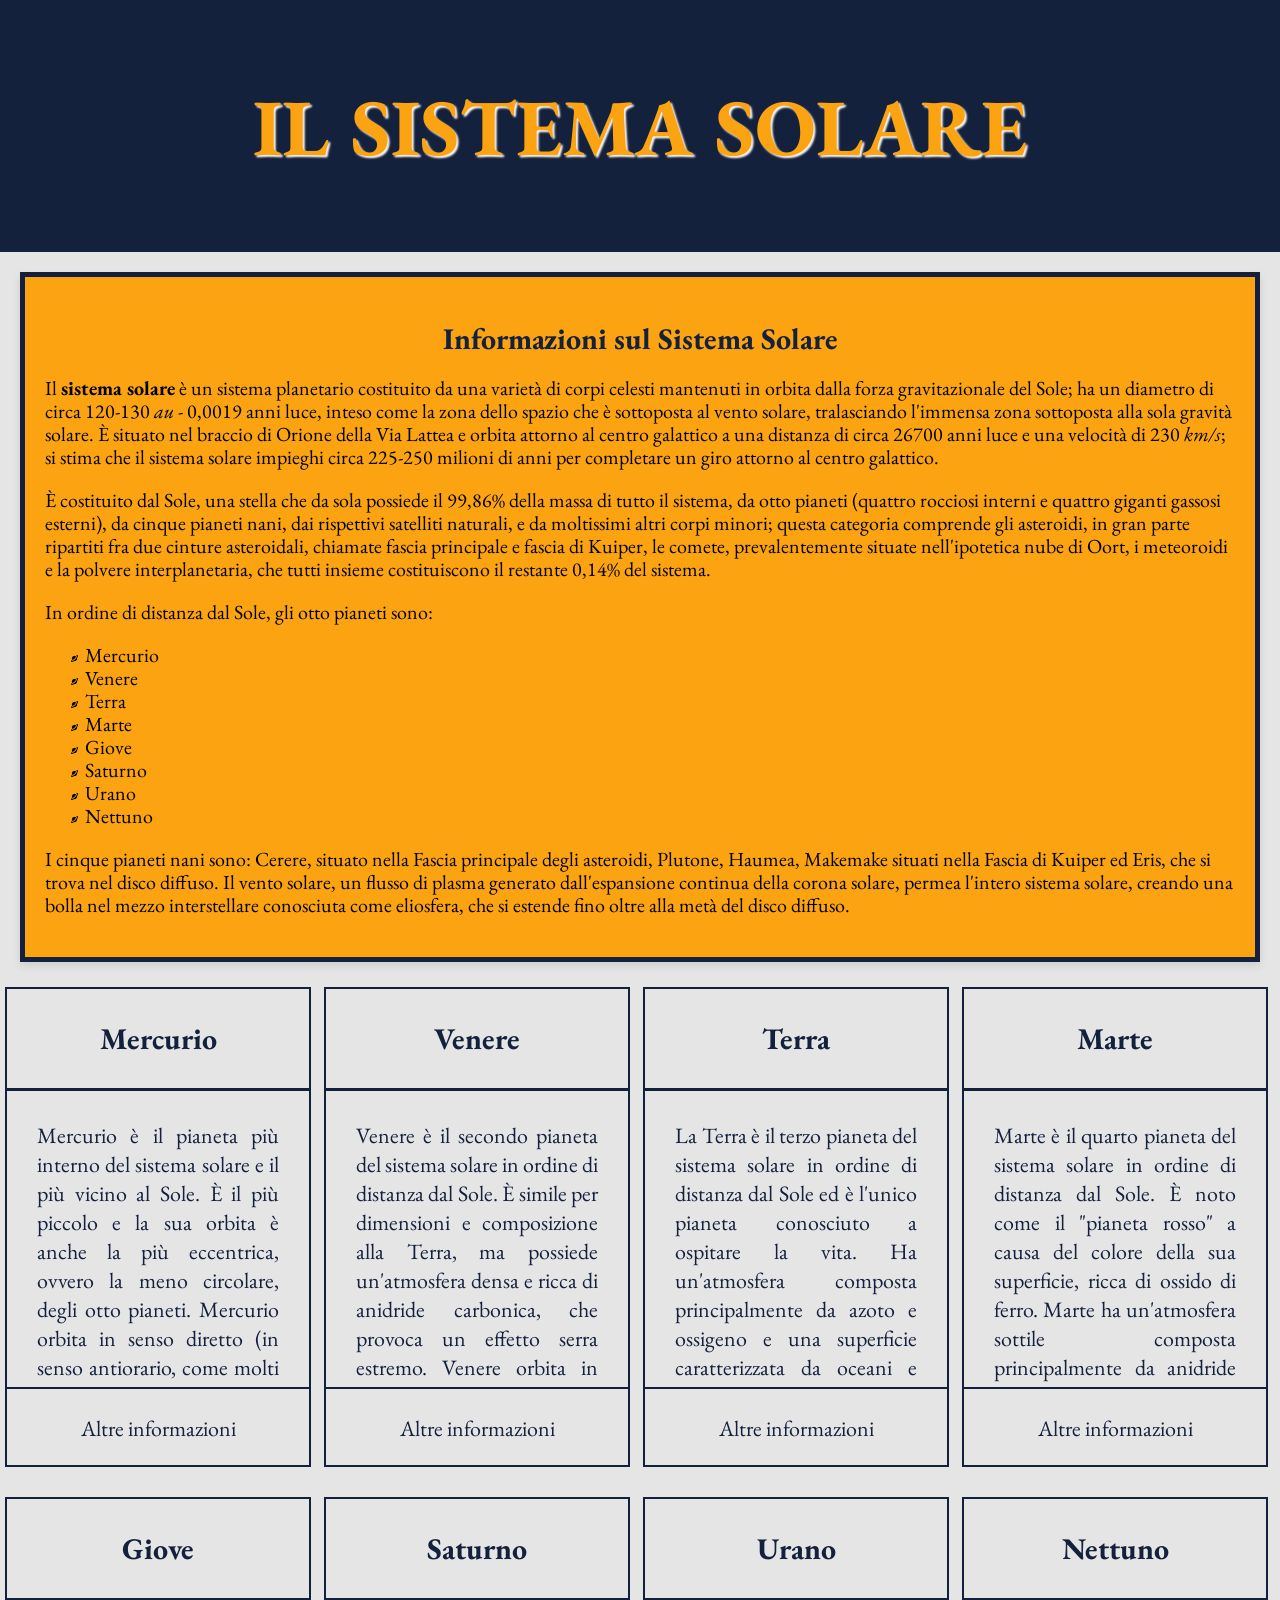
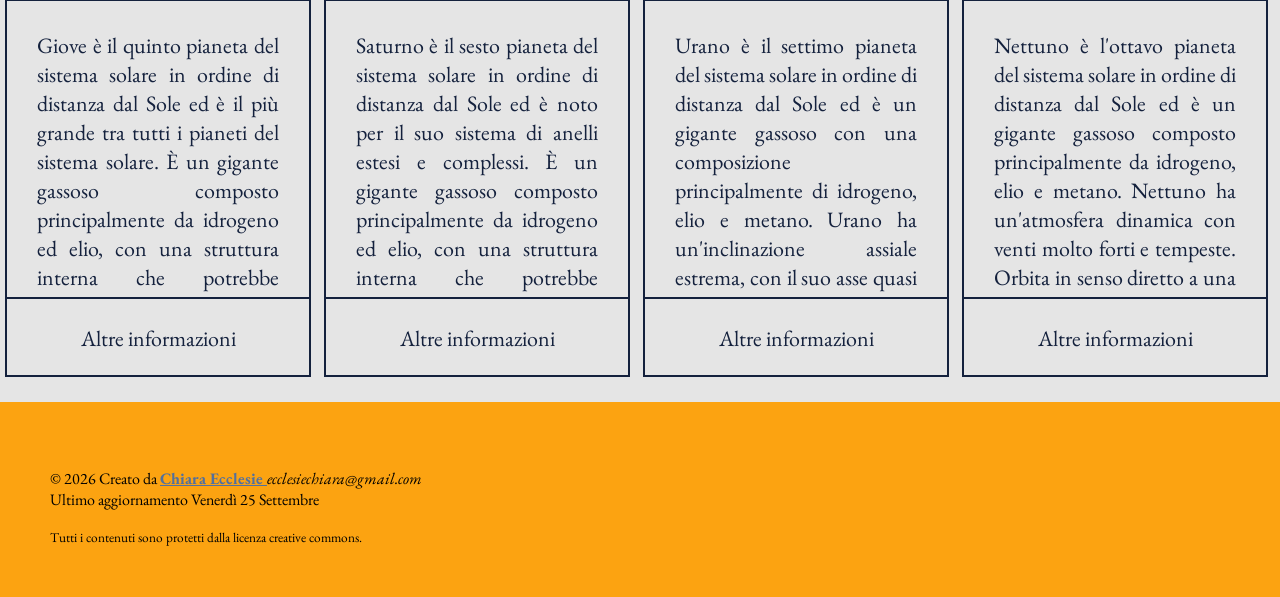
<file: index.html>
<!DOCTYPE html>
<html lang="en">
<head>
    <meta charset="UTF-8">
    <meta name="viewport" content="width=device-width, initial-scale=1.0">
    <title>Il Sistema Solare</title>
    <link rel="stylesheet" href="prova.css">
</head>
<body>
  <div id="header">
    <h1>IL SISTEMA SOLARE</h1>
  </div>

  <div id="main">
    <h2 class="content-title">Informazioni sul Sistema Solare</h2>

    <p>
      Il <span class="bold">sistema solare</span> è un sistema planetario costituito da una varietà di corpi celesti mantenuti in orbita dalla forza gravitazionale del Sole; ha un diametro di circa 120-130 <abbr title="unità astronomica">au</abbr> - 0,0019 anni luce, inteso come la zona dello spazio che è sottoposta al vento solare, tralasciando l'immensa zona sottoposta alla sola gravità solare. È situato nel braccio di Orione della Via Lattea e orbita attorno al centro galattico a una distanza di circa 26700 anni luce e una velocità di 230 <abbr title="chilometri al secondo">km/s</abbr>; si stima che il sistema solare impieghi circa 225-250 milioni di anni per completare un giro attorno al centro galattico.
    </p>

    <p>
      È costituito dal Sole, una stella che da sola possiede il 99,86% della massa di tutto il sistema, da otto pianeti (quattro rocciosi interni e quattro giganti gassosi esterni), da cinque pianeti nani, dai rispettivi satelliti naturali, e da moltissimi altri corpi minori; questa categoria comprende gli asteroidi, in gran parte ripartiti fra due cinture asteroidali, chiamate fascia principale e fascia di Kuiper, le comete, prevalentemente situate nell'ipotetica nube di Oort, i meteoroidi e la polvere interplanetaria, che tutti insieme costituiscono il restante 0,14% del sistema.
    </p>

    <p>
      In ordine di distanza dal Sole, gli otto pianeti sono:
    </p>

    <ul>
      <li>Mercurio</li>
      <li>Venere</li>
      <li>Terra</li>
      <li>Marte</li>
      <li>Giove</li>
      <li>Saturno</li>
      <li>Urano</li>
      <li>Nettuno</li>
    </ul>

    <p>
      I cinque pianeti nani sono: Cerere, situato nella Fascia principale degli asteroidi, Plutone, Haumea, Makemake situati nella Fascia di Kuiper ed Eris, che si trova nel disco diffuso. Il vento solare, un flusso di plasma generato dall'espansione continua della corona solare, permea l'intero sistema solare, creando una bolla nel mezzo interstellare conosciuta come eliosfera, che si estende fino oltre alla metà del disco diffuso.
    </p>
  </div>

  <div class="card">
    <h2 class="card-head">Mercurio</h2>
    <p class="card-body">
      Mercurio è il pianeta più interno del sistema solare e il più vicino al Sole. È il più piccolo e la sua orbita è anche la più eccentrica, ovvero la meno circolare, degli otto pianeti. Mercurio orbita in senso diretto (in senso antiorario, come molti altri pianeti del sistema solare) a una distanza media di 0,3871 au dal Sole con un periodo di rivoluzione di 87,969 giorni terrestri. Mercurio è anche in risonanza orbitale-rotazionale: completa tre rotazioni intorno al proprio asse ogni due orbite attorno al Sole.
    </p>
    <p class="card-footer">
     Altre informazioni
    </p>
  </div>

  <div class="card">
    <h2 class="card-head">Venere</h2>
    <p class="card-body">
      Venere è il secondo pianeta del sistema solare in ordine di distanza dal Sole. È simile per dimensioni e composizione alla Terra, ma possiede un'atmosfera densa e ricca di anidride carbonica, che provoca un effetto serra estremo. Venere orbita in senso diretto a una distanza media di 0,723 au dal Sole con un periodo di rivoluzione di 224,7 giorni terrestri. La sua rotazione è retrograda, completando una rotazione intorno al proprio asse in circa 243 giorni terrestri.
    </p>
    <p class="card-footer">
     Altre informazioni
    </p>
  </div>

  <div class="card">
    <h2 class="card-head">Terra</h2>
    <p class="card-body">
      La Terra è il terzo pianeta del sistema solare in ordine di distanza dal Sole ed è l'unico pianeta conosciuto a ospitare la vita. Ha un'atmosfera composta principalmente da azoto e ossigeno e una superficie caratterizzata da oceani e continenti. La Terra orbita in senso diretto a una distanza media di 1 au dal Sole con un periodo di rivoluzione di circa 365,25 giorni terrestri e ruota intorno al proprio asse in circa 24 ore.
    </p>
    <p class="card-footer">
     Altre informazioni
    </p>
  </div>

  <div class="card">
    <h2 class="card-head">Marte</h2>
    <p class="card-body">
      Marte è il quarto pianeta del sistema solare in ordine di distanza dal Sole. È noto come il "pianeta rosso" a causa del colore della sua superficie, ricca di ossido di ferro. Marte ha un'atmosfera sottile composta principalmente da anidride carbonica e presenta calotte polari di ghiaccio. Orbita in senso diretto a una distanza media di 1,524 au dal Sole con un periodo di rivoluzione di circa 687 giorni terrestri e ruota intorno al proprio asse in circa 24,6 ore.
    </p>
    <p class="card-footer">
     Altre informazioni
    </p>
  </div>

  <div class="card">
    <h2 class="card-head">Giove</h2>
    <p class="card-body">
      Giove è il quinto pianeta del sistema solare in ordine di distanza dal Sole ed è il più grande tra tutti i pianeti del sistema solare. È un gigante gassoso composto principalmente da idrogeno ed elio, con una struttura interna che potrebbe includere un nucleo roccioso. Giove orbita in senso diretto a una distanza media di 5,204 au dal Sole con un periodo di rivoluzione di circa 11,86 anni terrestri e ruota intorno al proprio asse in circa 9,9 ore.
    </p>
    <p class="card-footer">
     Altre informazioni
    </p>
  </div>

  <div class="card">
    <h2 class="card-head">Saturno</h2>
    <p class="card-body">
      Saturno è il sesto pianeta del sistema solare in ordine di distanza dal Sole ed è noto per il suo sistema di anelli estesi e complessi. È un gigante gassoso composto principalmente da idrogeno ed elio, con una struttura interna che potrebbe includere un nucleo roccioso. Saturno orbita in senso diretto a una distanza media di 9,582 au dal Sole con un periodo di rivoluzione di circa 29,46 anni terrestri e ruota intorno al proprio asse in circa 10,7 ore.
    </p>
    <p class="card-footer">
     Altre informazioni
    </p>
  </div>

  <div class="card">
    <h2 class="card-head">Urano</h2>
    <p class="card-body">
      Urano è il settimo pianeta del sistema solare in ordine di distanza dal Sole ed è un gigante gassoso con una composizione principalmente di idrogeno, elio e metano. Urano ha un'inclinazione assiale estrema, con il suo asse quasi parallelo al piano orbitale, il che provoca stagioni estreme. Urano orbita in senso diretto a una distanza media di 19,218 au dal Sole con un periodo di rivoluzione di circa 84 anni terrestri e ruota intorno al proprio asse in circa 17,2 ore.
    </p>
    <p class="card-footer">
     Altre informazioni
    </p>
  </div>

  <div class="card">
    <h2 class="card-head">Nettuno</h2>
    <p class="card-body">
      Nettuno è l'ottavo pianeta del sistema solare in ordine di distanza dal Sole ed è un gigante gassoso composto principalmente da idrogeno, elio e metano. Nettuno ha un'atmosfera dinamica con venti molto forti e tempeste. Orbita in senso diretto a una distanza media di 30,07 au dal Sole con un periodo di rivoluzione di circa 164,8 anni terrestri e ruota intorno al proprio asse in circa 16,1 ore.
    </p>
    <p class="card-footer">
     Altre informazioni
    </p>
  </div>

  <div id="footer">
    <dl>
      <div>
      <dt>&copy; 2026 Creato da</dt>
      <dd><span class="author bold">Chiara Ecclesie <address>ecclesiechiara@gmail.com</address></span></dd>
      </div>

      <div>
      <dt>Ultimo aggiornamento</dt>
      <dd>Venerdì 25 Settembre</dd>
      </div>
    </dl>
    <small>Tutti i contenuti sono protetti dalla licenza creative commons.</small>
  </div>
</body>
</html>
</file>
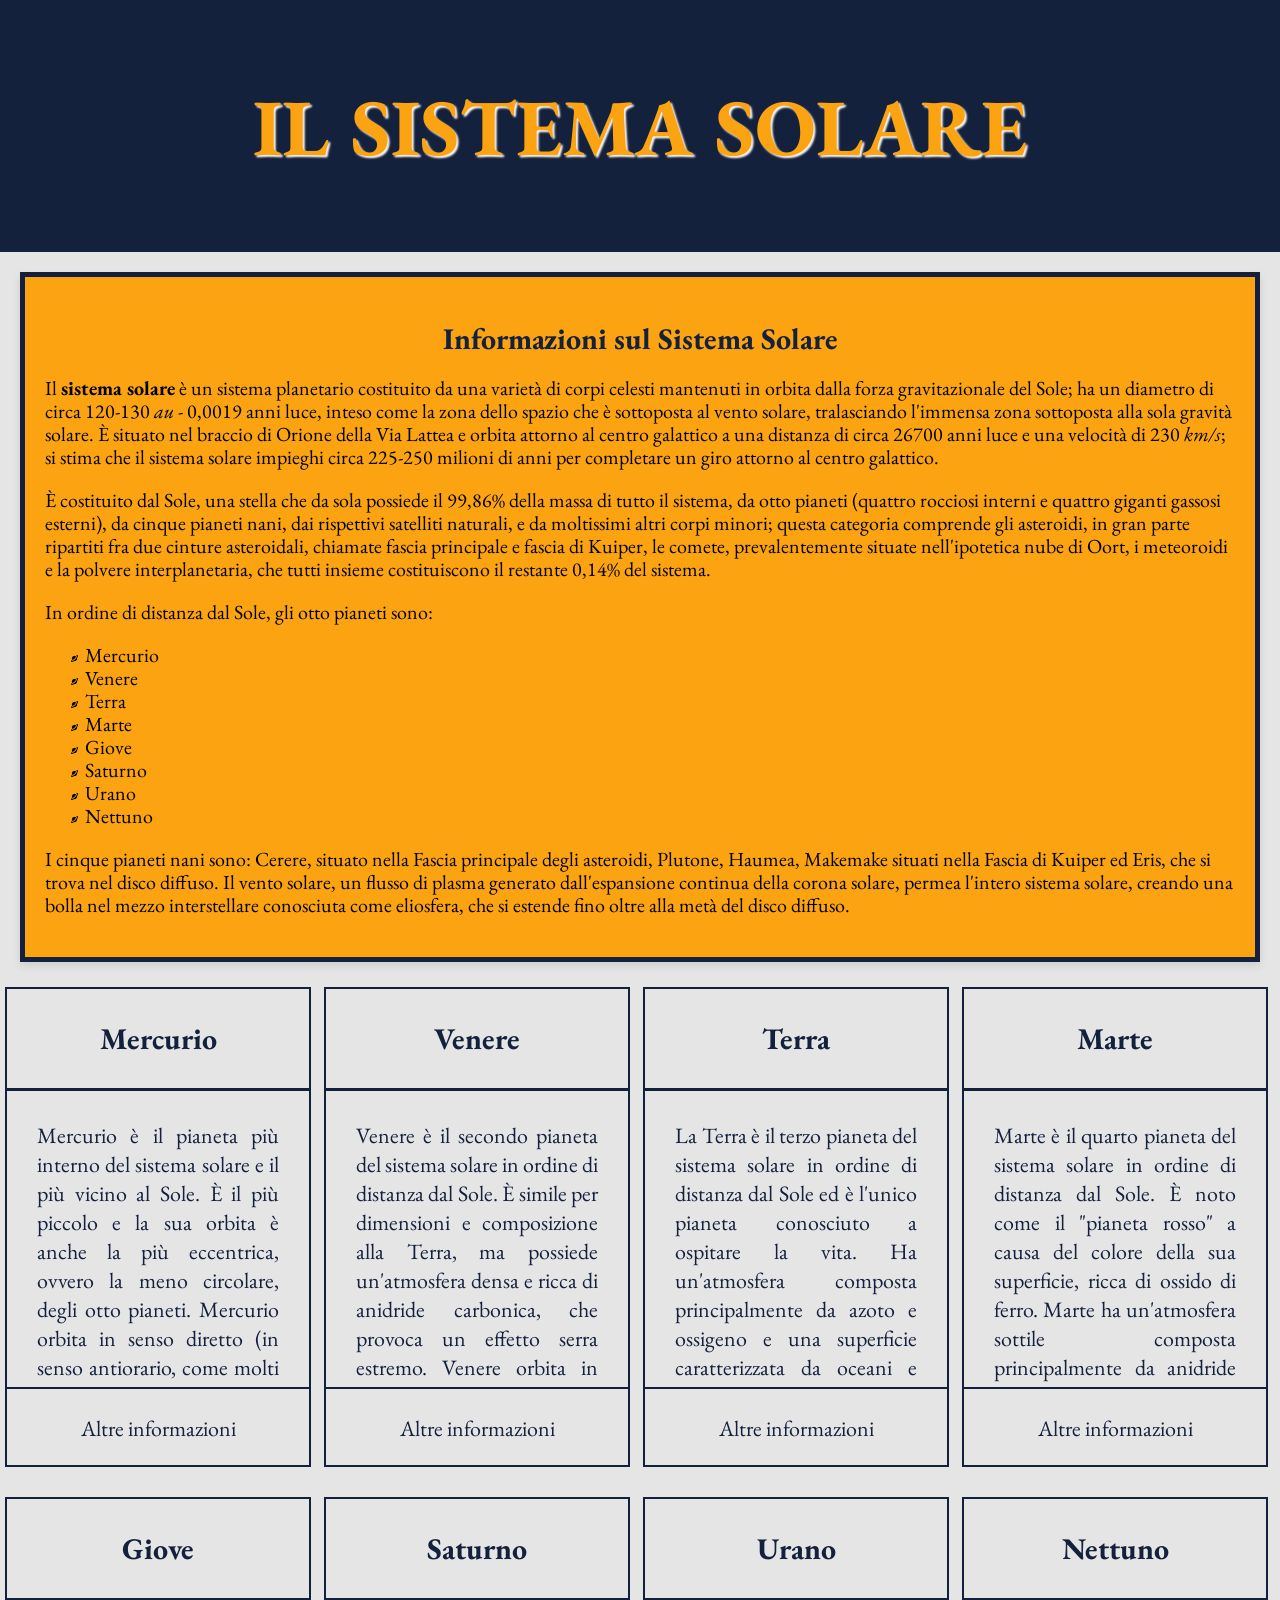
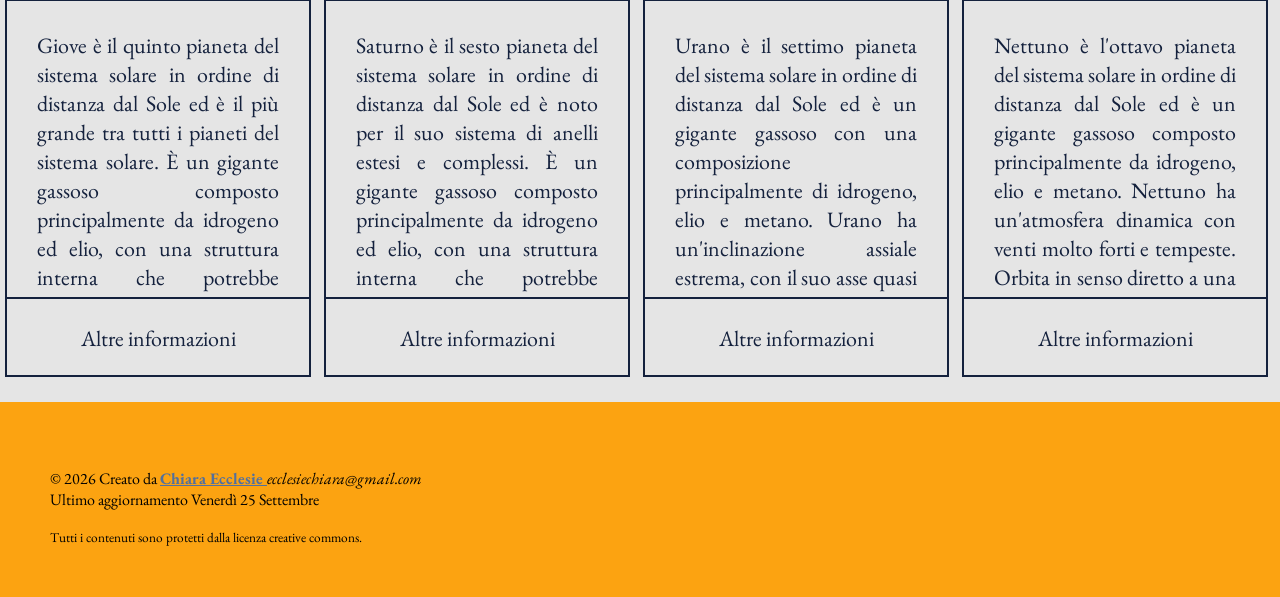
<file: prova.html>
<!DOCTYPE html>
<html lang="en">
<head>
    <meta charset="UTF-8">
    <meta name="viewport" content="width=device-width, initial-scale=1.0">
    <title>Il Sistema Solare</title>
    <link rel="stylesheet" href="prova.css">
</head>
<body>
  <div id="header">
    <h1>IL SISTEMA SOLARE</h1>
  </div>

  <div id="main">
    <h2 class="content-title">Informazioni sul Sistema Solare</h2>

    <p>
      Il <span class="bold">sistema solare</span> è un sistema planetario costituito da una varietà di corpi celesti mantenuti in orbita dalla forza gravitazionale del Sole; ha un diametro di circa 120-130 <abbr title="unità astronomica">au</abbr> - 0,0019 anni luce, inteso come la zona dello spazio che è sottoposta al vento solare, tralasciando l'immensa zona sottoposta alla sola gravità solare. È situato nel braccio di Orione della Via Lattea e orbita attorno al centro galattico a una distanza di circa 26700 anni luce e una velocità di 230 <abbr title="chilometri al secondo">km/s</abbr>; si stima che il sistema solare impieghi circa 225-250 milioni di anni per completare un giro attorno al centro galattico.
    </p>

    <p>
      È costituito dal Sole, una stella che da sola possiede il 99,86% della massa di tutto il sistema, da otto pianeti (quattro rocciosi interni e quattro giganti gassosi esterni), da cinque pianeti nani, dai rispettivi satelliti naturali, e da moltissimi altri corpi minori; questa categoria comprende gli asteroidi, in gran parte ripartiti fra due cinture asteroidali, chiamate fascia principale e fascia di Kuiper, le comete, prevalentemente situate nell'ipotetica nube di Oort, i meteoroidi e la polvere interplanetaria, che tutti insieme costituiscono il restante 0,14% del sistema.
    </p>

    <p>
      In ordine di distanza dal Sole, gli otto pianeti sono:
    </p>

    <ul>
      <li>Mercurio</li>
      <li>Venere</li>
      <li>Terra</li>
      <li>Marte</li>
      <li>Giove</li>
      <li>Saturno</li>
      <li>Urano</li>
      <li>Nettuno</li>
    </ul>

    <p>
      I cinque pianeti nani sono: Cerere, situato nella Fascia principale degli asteroidi, Plutone, Haumea, Makemake situati nella Fascia di Kuiper ed Eris, che si trova nel disco diffuso. Il vento solare, un flusso di plasma generato dall'espansione continua della corona solare, permea l'intero sistema solare, creando una bolla nel mezzo interstellare conosciuta come eliosfera, che si estende fino oltre alla metà del disco diffuso.
    </p>
  </div>

  <div class="card">
    <h2 class="card-head">Mercurio</h2>
    <p class="card-body">
      Mercurio è il pianeta più interno del sistema solare e il più vicino al Sole. È il più piccolo e la sua orbita è anche la più eccentrica, ovvero la meno circolare, degli otto pianeti. Mercurio orbita in senso diretto (in senso antiorario, come molti altri pianeti del sistema solare) a una distanza media di 0,3871 au dal Sole con un periodo di rivoluzione di 87,969 giorni terrestri. Mercurio è anche in risonanza orbitale-rotazionale: completa tre rotazioni intorno al proprio asse ogni due orbite attorno al Sole.
    </p>
    <p class="card-footer">
     Altre informazioni
    </p>
  </div>

  <div class="card">
    <h2 class="card-head">Venere</h2>
    <p class="card-body">
      Venere è il secondo pianeta del sistema solare in ordine di distanza dal Sole. È simile per dimensioni e composizione alla Terra, ma possiede un'atmosfera densa e ricca di anidride carbonica, che provoca un effetto serra estremo. Venere orbita in senso diretto a una distanza media di 0,723 au dal Sole con un periodo di rivoluzione di 224,7 giorni terrestri. La sua rotazione è retrograda, completando una rotazione intorno al proprio asse in circa 243 giorni terrestri.
    </p>
    <p class="card-footer">
     Altre informazioni
    </p>
  </div>

  <div class="card">
    <h2 class="card-head">Terra</h2>
    <p class="card-body">
      La Terra è il terzo pianeta del sistema solare in ordine di distanza dal Sole ed è l'unico pianeta conosciuto a ospitare la vita. Ha un'atmosfera composta principalmente da azoto e ossigeno e una superficie caratterizzata da oceani e continenti. La Terra orbita in senso diretto a una distanza media di 1 au dal Sole con un periodo di rivoluzione di circa 365,25 giorni terrestri e ruota intorno al proprio asse in circa 24 ore.
    </p>
    <p class="card-footer">
     Altre informazioni
    </p>
  </div>

  <div class="card">
    <h2 class="card-head">Marte</h2>
    <p class="card-body">
      Marte è il quarto pianeta del sistema solare in ordine di distanza dal Sole. È noto come il "pianeta rosso" a causa del colore della sua superficie, ricca di ossido di ferro. Marte ha un'atmosfera sottile composta principalmente da anidride carbonica e presenta calotte polari di ghiaccio. Orbita in senso diretto a una distanza media di 1,524 au dal Sole con un periodo di rivoluzione di circa 687 giorni terrestri e ruota intorno al proprio asse in circa 24,6 ore.
    </p>
    <p class="card-footer">
     Altre informazioni
    </p>
  </div>

  <div class="card">
    <h2 class="card-head">Giove</h2>
    <p class="card-body">
      Giove è il quinto pianeta del sistema solare in ordine di distanza dal Sole ed è il più grande tra tutti i pianeti del sistema solare. È un gigante gassoso composto principalmente da idrogeno ed elio, con una struttura interna che potrebbe includere un nucleo roccioso. Giove orbita in senso diretto a una distanza media di 5,204 au dal Sole con un periodo di rivoluzione di circa 11,86 anni terrestri e ruota intorno al proprio asse in circa 9,9 ore.
    </p>
    <p class="card-footer">
     Altre informazioni
    </p>
  </div>

  <div class="card">
    <h2 class="card-head">Saturno</h2>
    <p class="card-body">
      Saturno è il sesto pianeta del sistema solare in ordine di distanza dal Sole ed è noto per il suo sistema di anelli estesi e complessi. È un gigante gassoso composto principalmente da idrogeno ed elio, con una struttura interna che potrebbe includere un nucleo roccioso. Saturno orbita in senso diretto a una distanza media di 9,582 au dal Sole con un periodo di rivoluzione di circa 29,46 anni terrestri e ruota intorno al proprio asse in circa 10,7 ore.
    </p>
    <p class="card-footer">
     Altre informazioni
    </p>
  </div>

  <div class="card">
    <h2 class="card-head">Urano</h2>
    <p class="card-body">
      Urano è il settimo pianeta del sistema solare in ordine di distanza dal Sole ed è un gigante gassoso con una composizione principalmente di idrogeno, elio e metano. Urano ha un'inclinazione assiale estrema, con il suo asse quasi parallelo al piano orbitale, il che provoca stagioni estreme. Urano orbita in senso diretto a una distanza media di 19,218 au dal Sole con un periodo di rivoluzione di circa 84 anni terrestri e ruota intorno al proprio asse in circa 17,2 ore.
    </p>
    <p class="card-footer">
     Altre informazioni
    </p>
  </div>

  <div class="card">
    <h2 class="card-head">Nettuno</h2>
    <p class="card-body">
      Nettuno è l'ottavo pianeta del sistema solare in ordine di distanza dal Sole ed è un gigante gassoso composto principalmente da idrogeno, elio e metano. Nettuno ha un'atmosfera dinamica con venti molto forti e tempeste. Orbita in senso diretto a una distanza media di 30,07 au dal Sole con un periodo di rivoluzione di circa 164,8 anni terrestri e ruota intorno al proprio asse in circa 16,1 ore.
    </p>
    <p class="card-footer">
     Altre informazioni
    </p>
  </div>

  <div id="footer">
    <dl>
      <div>
      <dt>&copy; 2026 Creato da</dt>
      <dd><span class="author bold">Chiara Ecclesie <address>ecclesiechiara@gmail.com</address></span></dd>
      </div>

      <div>
      <dt>Ultimo aggiornamento</dt>
      <dd>Venerdì 25 Settembre</dd>
      </div>
    </dl>
    <small>Tutti i contenuti sono protetti dalla licenza creative commons.</small>
  </div>
</body>
</html>
</file>
<file: prova.css>
@import url('https://fonts.googleapis.com/css2?family=EB+Garamond&display=swap');

#header {
    background-color: #14213d;
    color: #fca311;
    text-align: center;
    padding: 20px;
    box-sizing: border-box;
    margin: 0;
    text-shadow: 2px 2px 2px #faf7f7;
    font-size: 40px;
    word-spacing: 3px;
    font-family: 'EB Garamond', serif;
}

body {
    background-color: #e5e5e5;
    margin: 0;
    box-sizing: border-box;
    font-family: 'EB Garamond', serif;
}

abbr {
    text-decoration: none;
    font-style: italic;
}

.bold {
    font-weight: bold;
}

#main {
    background-color: #fca311;
    padding: 20px;
    margin: 20px;
    box-shadow: 0 4px 8px rgba(0, 0, 0, 0.1);;
    border-color: #14213d;
    border-style: solid;
    border-width: 5px;
    list-style-image: url('planet.png');
    font-size: 20px;
    line-height: 1.15;
}

.content-title {
    font-size: 30px;
    margin-bottom: 20px;
    color: #14213d;
    text-align: center;
}

.card-head {
    font-size: 30px;
    color: #14213d;
    text-align: center;
    margin: 0;
    padding: 30px;
    box-sizing: border-box;
    border: 2px solid #14213d;
}

.card-body {
    font-size: 22px;
    color: #14213d;
    text-align: justify;
    margin: 0;
    margin-top: -1px;
    padding: 30px;
    height: 300px;
    box-sizing: border-box;
    border: 2px solid #14213d;
    overflow-y: auto;
    scrollbar-width: none;
}

.card-footer {
    font-size: 22px;
    color: #14213d;
    text-align: center;
    margin: -2px 0 0 0;
    padding: 25px;
    height: 80px;
    box-sizing: border-box;
    border: 2px solid #14213d;
}

.card {
    display: inline-block;
    width: calc(25% - 14px);
    height: 500px;
    margin: 5px;
    vertical-align: center;
    box-sizing: border-box;
}

#footer {
    background-color: #fca311;
    padding: 50px;
}

.author {
    color: #52709e;
    text-decoration: underline;
}

address {
    display: inline-block;
    color: black;
    font-weight: normal;
}

dt {
    display: inline-block;
    margin: 0;
}

dd {
    display: inline-block;
    margin: 0;
}
</file>
